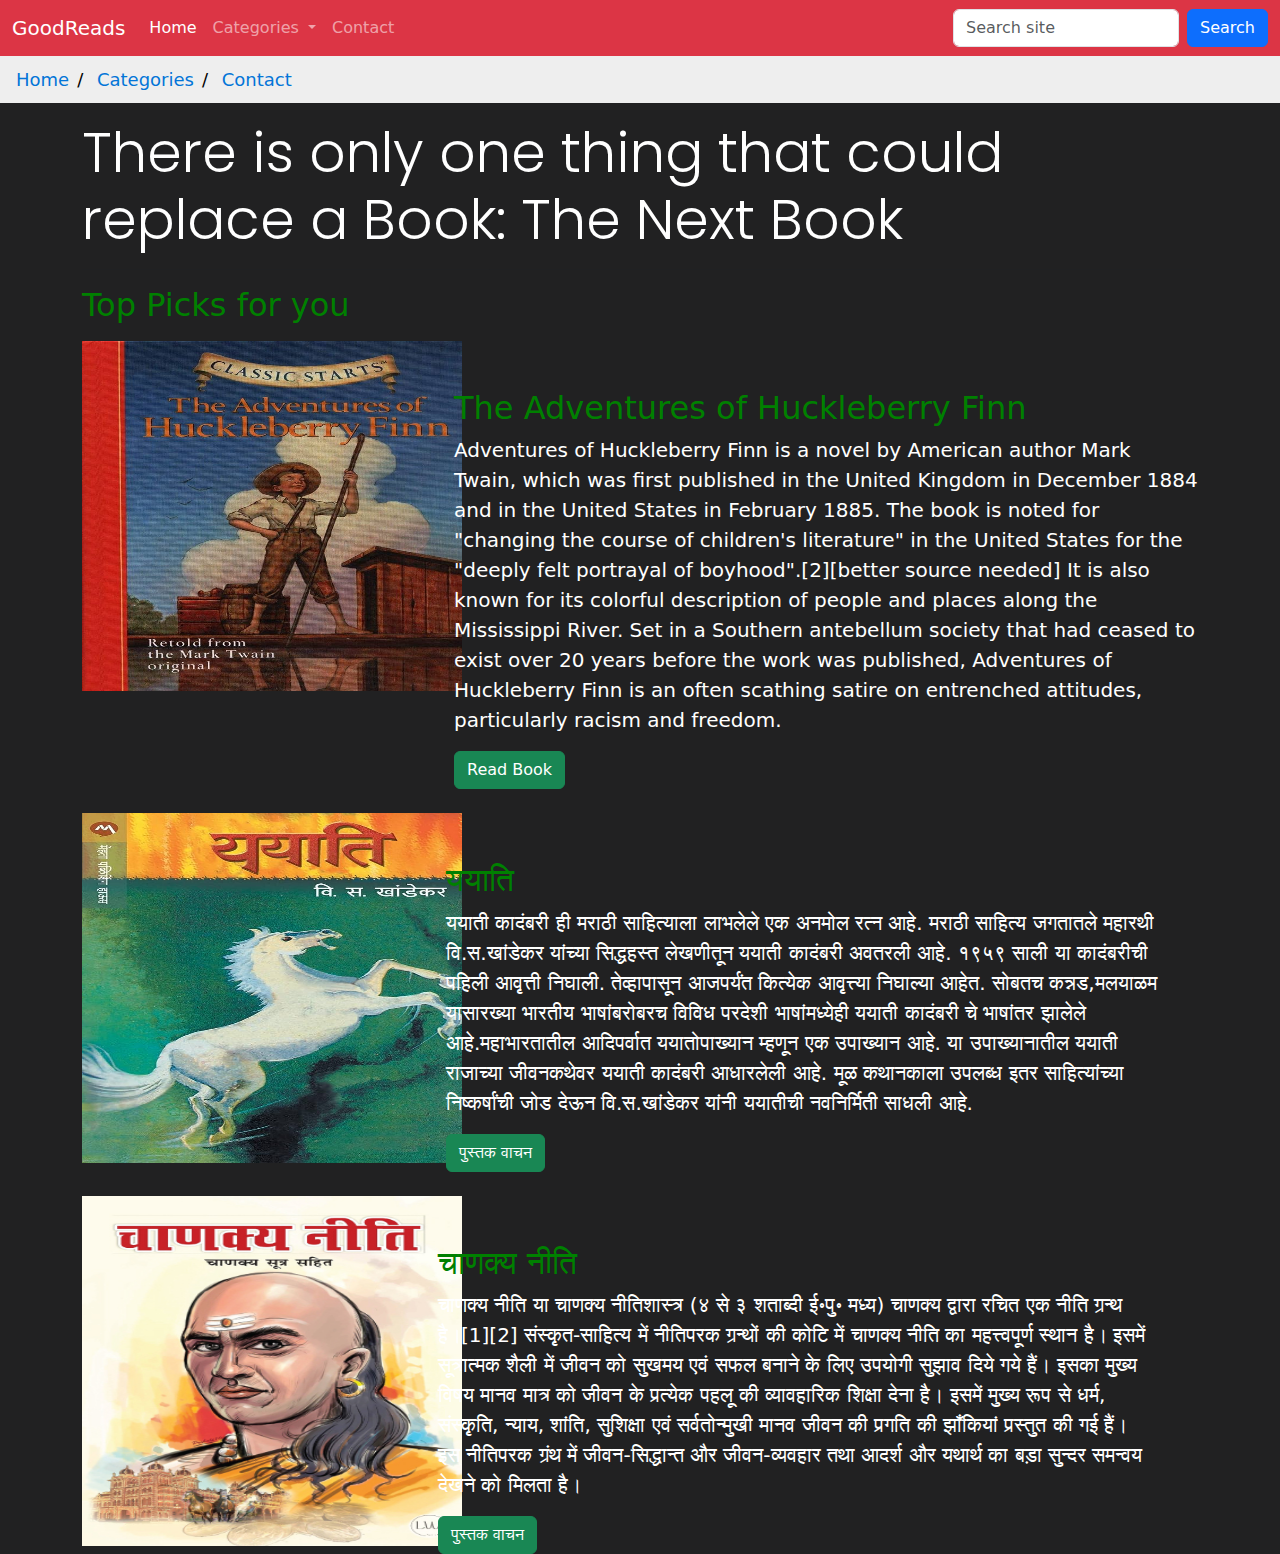
<file: index.html>
<!DOCTYPE html>
<html lang="en">
<head>
    <meta charset="UTF-8">
    <meta http-equiv="X-UA-Compatible" content="IE=edge">
    <meta name="viewport" content="width=device-width, initial-scale=1.0">
    <title>Web page using bootstrap</title>
    <link href="https://cdn.jsdelivr.net/npm/bootstrap@5.1.3/dist/css/bootstrap.min.css"rel="stylesheet"/>
    <link rel="stylesheet" type="text/css" href="style.css"> 
    <link rel="preconnect" href="https://fonts.googleapis.com">
    <link rel="preconnect" href="https://fonts.gstatic.com" crossorigin>
    <link href="https://fonts.googleapis.com/css2?family=Poppins:ital,wght@0,100;0,200;0,300;0,400;0,500;0,600;0,700;0,800;0,900;1,100;1,200;1,300;1,400;1,500;1,600;1,700;1,800;1,900&display=swap" rel="stylesheet">
</head>
</head>
<body style="background-color: #212122;">
    <nav class="navbar navbar-expand-lg navbar-dark bg-danger">
        <div class="container-fluid">
          <a class="navbar-brand" href="./">
            GoodReads
          </a>
          <ul class="navbar-nav me-auto mb-2 mb-lg-0">
            <li class="nav-item">
              <a class="nav-link active" href="index.html">Home</a>
            </li>
          <li class="nav-item dropdown">
            <a
              class="nav-link dropdown-toggle"
              href="#"
              id="navbarDropdown"
              role="button"
              data-bs-toggle="dropdown"
            >
              Categories
            </a>
            <ul class="dropdown-menu">
              <li><a class="dropdown-item" href="categories.html">
                Inspirational
                </a>
              </li>
              <li><a class="dropdown-item" href="categories.html">
                Novel
                </a>
              </li>
              <li><a class="dropdown-item" href="categories.html">
                Biography
                </a>
              </li>
            </ul>
          </li>
            <li class="nav-item">
              <a class="nav-link" href="form.html">Contact</a>
             </li>
        </ul>
        <form class="d-flex">
            <input
              class="form-control me-2"
              type="search"
              placeholder="Search site"
            />
            <button class="btn btn-primary" 
                    type="submit">
              Search
            </button>
          </form>
        </div>
      </nav>
      <ul class="breadcrumb">
        <li><a href="index.html">Home</a></li>
        <li><a href="categories.html">Categories</a></li>
        <li><a href="form.html">Contact</a></li>
    </ul>
       <div class="Top picks for you">
        <div class="container">
          <h1 class="display-4">There is only one thing that could replace a Book: The Next Book </h1><hr>
          <h2>Top Picks for you</h2>
          <p class="lead"></p>
        </div>
      </div>
      <section id="home" class="home-section-padding">
      	<div class="container">
      		<div class="row">
      			<div class="col-lg-4 col-md-12 col-12">
      				<div class="home-img">
      					<img src="book1.jpg" alt="book1" width="380px" height="350px">
      				</div>
      			</div>
      			<div class="col-lg-8 col-md-12 col-12 ps-lg-1 mt-md-5">
      				<div class="home-txt">
      					<h2>The Adventures of Huckleberry Finn</h2>
      					<p>Adventures of Huckleberry Finn is a novel by American author Mark Twain, which was first published in the United Kingdom in December 1884 and in the United States in February 1885.
                        The book is noted for "changing the course of children's literature" in the United States for the "deeply felt portrayal of boyhood".[2][better source needed] It is also known for its colorful description of people and places along the Mississippi River. Set in a Southern antebellum society that had ceased to exist over 20 years before the work was published, Adventures of Huckleberry Finn is an often scathing satire on entrenched attitudes, particularly racism and freedom.</p>
                        <a href="#" class="btn btn-success">Read Book</a>
                    </div>
                </div>
                &nbsp;&nbsp; &nbsp; &nbsp; &nbsp; &nbsp; &nbsp; &nbsp; &nbsp; 
                <div class="row">
      			<div class="col-lg-4 col-md-12 col-12">
      				<div class="home-img">
      					<img src="book2.jpg" alt="book2" width="380px" height="350px">
      				</div>
      			</div>
      			<div class="col-lg-8 col-md-12 col-12 ps-lg-1 mt-md-5">
      				<div class="home-txt">
      					<h2>ययाति</h2>
      					<p>ययाती कादंबरी ही  मराठी साहित्याला लाभलेले  एक अनमोल रत्न आहे.  मराठी साहित्य जगतातले महारथी वि.स.खांडेकर यांच्या सिद्धहस्त लेखणीतून ययाती कादंबरी अवतरली आहे. १९५९ साली या कादंबरीची पहिली आवृत्ती निघाली. तेव्हापासून आजपर्यंत कित्येक आवृत्त्या निघाल्या आहेत. सोबतच कन्नड,मलयाळम यासारख्या भारतीय भाषांबरोबरच विविध परदेशी भाषांमध्येही ययाती कादंबरी चे भाषांतर झालेले आहे.महाभारतातील आदिपर्वात ययातोपाख्यान म्हणून एक उपाख्यान आहे. या उपाख्यानातील ययाती राजाच्या जीवनकथेवर ययाती कादंबरी आधारलेली आहे. मूळ कथानकाला उपलब्ध इतर साहित्यांच्या निष्कर्षांची जोड देऊन वि.स.खांडेकर यांनी ययातीची नवनिर्मिती साधली आहे. </p>
                        <a href="#" class="btn btn-success">पुस्तक वाचन</a>
                    </div>
                </div>
                &nbsp;&nbsp; &nbsp; &nbsp; &nbsp; &nbsp; &nbsp; &nbsp; &nbsp; 
                <div class="row">
      			<div class="col-lg-4 col-md-12 col-12">
      				<div class="home-img">
      					<img src="book3.jpg" alt="book3" width="380px" height="350px">
      				</div>
      			</div>
      			<div class="col-lg-8 col-md-12 col-12 ps-lg-1 mt-md-5">
      				<div class="home-txt">
      					<h2>चाणक्य नीति </h2>
      					<p>चाणक्य नीति या चाणक्य नीतिशास्त्र (४ से ३ शताब्दी ई॰पु॰ मध्य) चाणक्य द्वारा रचित एक नीति ग्रन्थ है।[1][2] संस्कृत-साहित्य में नीतिपरक ग्रन्थों की कोटि में चाणक्य नीति का महत्त्वपूर्ण स्थान है। इसमें सूत्रात्मक शैली में जीवन को सुखमय एवं सफल बनाने के लिए उपयोगी सुझाव दिये गये हैं। इसका मुख्य विषय मानव मात्र को जीवन के प्रत्येक पहलू की व्यावहारिक शिक्षा देना है। इसमें मुख्य रूप से धर्म, संस्कृति, न्याय, शांति, सुशिक्षा एवं सर्वतोन्मुखी मानव जीवन की प्रगति की झाँकियां प्रस्तुत की गई हैं। इस नीतिपरक ग्रंथ में जीवन-सिद्धान्त और जीवन-व्यवहार तथा आदर्श और यथार्थ का बड़ा सुन्दर समन्वय देखने को मिलता है। </p>
                        <a href="#" class="btn btn-success">पुस्तक वाचन</a>
                    </div>
                </div>

            </div>
      </section>
       <script src="https://cdn.jsdelivr.net/npm/bootstrap@5.1.3/dist/js/bootstrap.bundle.min.js"></script>
    </body>
</html>
</file>
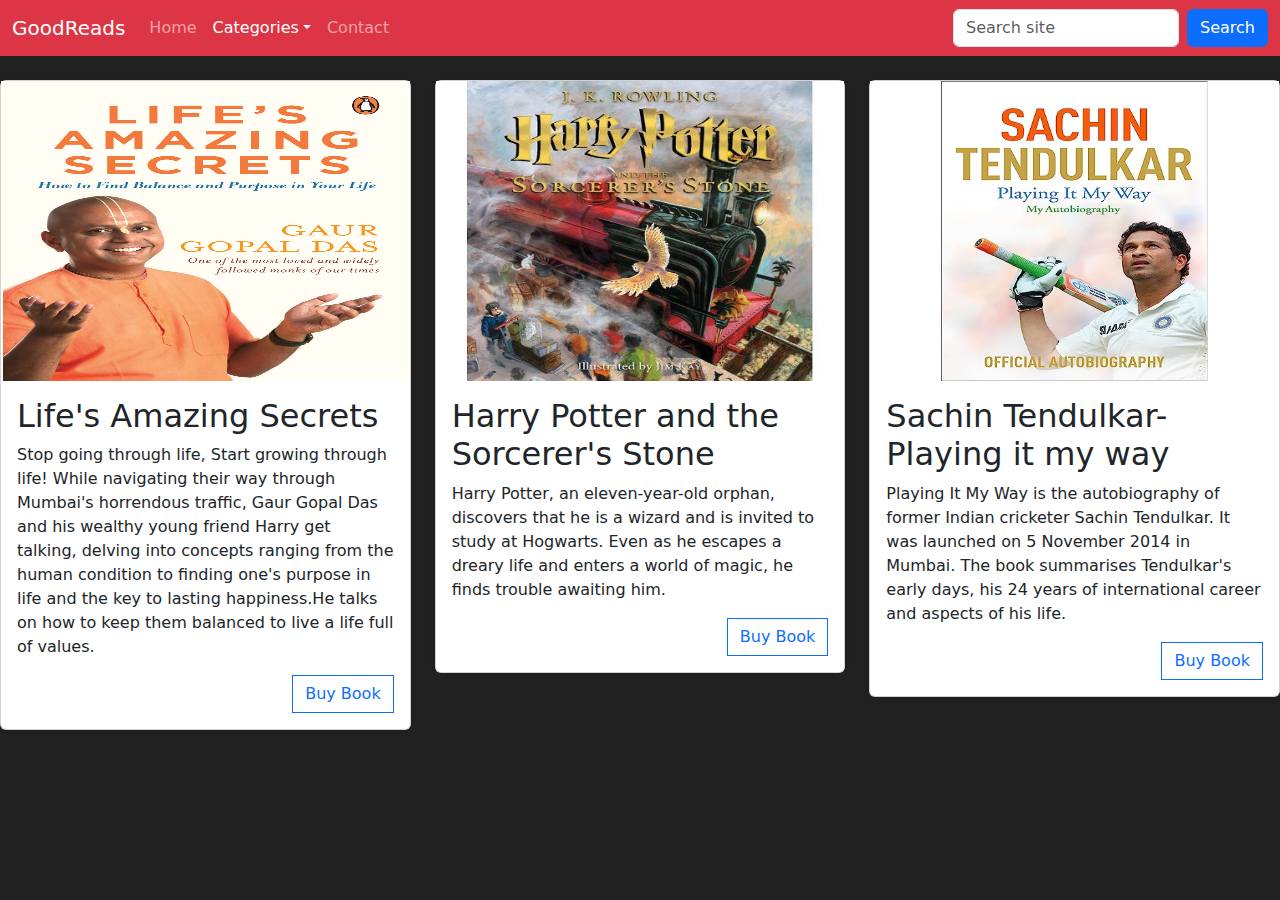
<file: categories.html>
<!DOCTYPE html>
<html lang="en">
<head>
    <meta charset="UTF-8">
    <meta http-equiv="X-UA-Compatible" content="IE=edge">
    <meta name="viewport" content="width=device-width, initial-scale=1.0">
    <title>Web page using bootstrap</title>
    <link href="https://cdn.jsdelivr.net/npm/bootstrap@5.1.3/dist/css/bootstrap.min.css"rel="stylesheet"/>
    <link rel="preconnect" href="https://fonts.googleapis.com">
    <link rel="preconnect" href="https://fonts.gstatic.com" crossorigin>
    <link href="https://fonts.googleapis.com/css2?family=Poppins:ital,wght@0,100;0,200;0,300;0,400;0,500;0,600;0,700;0,800;0,900;1,100;1,200;1,300;1,400;1,500;1,600;1,700;1,800;1,900&display=swap" rel="stylesheet">
</head>
</head>
<body style="background-color: #212122;">
    <nav class="navbar navbar-expand-lg navbar-dark bg-danger">
        <div class="container-fluid">
          <a class="navbar-brand" href="./">
            GoodReads
          </a>
          <ul class="navbar-nav me-auto mb-2 mb-lg-0">
            <li class="nav-item">
              <a class="nav-link " href="index.html">Home</a>
            </li>
          <li class="nav-item dropdown">
            <a
              class="nav-link active dropdown-toggle"
              href="categories.html"
              id="navbarDropdown"
              role="button"
              data-bs-toggle="dropdown">Categories</a>
            <ul class="dropdown-menu">
              <li><a class="dropdown-item" href="categories.html">
                Inspirational
                </a>
              </li>
              <li><a class="dropdown-item" href="categories.html">
                Novel
                </a>
              </li>
              <li><a class="dropdown-item" href="categories.html">Biography</a></li>
            </ul>
          </li>
            <li class="nav-item">
              <a class="nav-link" href="form.html">Contact</a></li>
        </ul>
        <form class="d-flex">
            <input
              class="form-control me-2"
              type="search"
              placeholder="Search site"/>
            <button class="btn btn-primary" 
                    type="submit">
              Search
            </button>
          </form>
        </div>
      </nav>
      &nbsp;&nbsp; &nbsp; &nbsp; &nbsp; &nbsp; &nbsp; &nbsp; &nbsp;
        <div class="row">
        <div class="col-lg-4 col-md-4 col-sm-10">
          <div class="card mb-5 shadow-sm">
            <img src="book4.jpg"  weight="50px" height="300px">
            <div class="card-body">
              <div class="card-title">
                <h2>Life's Amazing Secrets</h2>
              </div>
              <div class="card-text">
                <p>
                  Stop going through life, Start growing through life! While navigating their way through Mumbai's horrendous traffic, Gaur Gopal Das and his wealthy young friend Harry get talking, delving into concepts ranging from the human condition to finding one's purpose in life and the key to lasting happiness.He talks on how to keep them balanced to live a life full of values.
                </p>
              </div>
              <a href="form.html" class="btn btn-outline-primary rounded-0 float-end">Buy Book</a>
            </div>
          </div>
        </div>
        <div class="col-lg-4 col-md-4 col-sm-10">
          <div class="card mb-5 shadow-sm">
            <img src="book5.jpeg" weight="200px" height="300px">
            <div class="card-body">
              <div class="card-title">
                <h2>Harry Potter and the Sorcerer's Stone</h2>
              </div>
              <div class="card-text">
                <p>
                  Harry Potter, an eleven-year-old orphan, discovers that he is a wizard and is invited to study at Hogwarts. Even as he escapes a dreary life and enters a world of magic, he finds trouble awaiting him.</p>
              </div>
              <a href="form.html" class="btn btn-outline-primary rounded-0 float-end">Buy Book</a>
            </div>
          </div>
        </div>
        <div class="col-lg-4 col-md-4 col-sm-10">
          <div class="card mb-5 shadow-sm">
            <img src="book6.jpg" weight="200px" height="300px">
            <div class="card-body">
              <div class="card-title">
                <h2>Sachin Tendulkar-Playing it my way</h2>
              </div>
              <div class="card-text">
                <p>
                  Playing It My Way is the autobiography of former Indian cricketer Sachin Tendulkar. It was launched on 5 November 2014 in Mumbai. The book summarises Tendulkar's early days, his 24 years of international career and aspects of his life. 
                </p>
              </div>
              <a href="form.html" class="btn btn-outline-primary rounded-0 float-end">Buy Book</a>
            </div>
          </div>
        </div>
       <script src="https://cdn.jsdelivr.net/npm/bootstrap@5.1.3/dist/js/bootstrap.bundle.min.js"></script>    
</body>
</html>
</file>
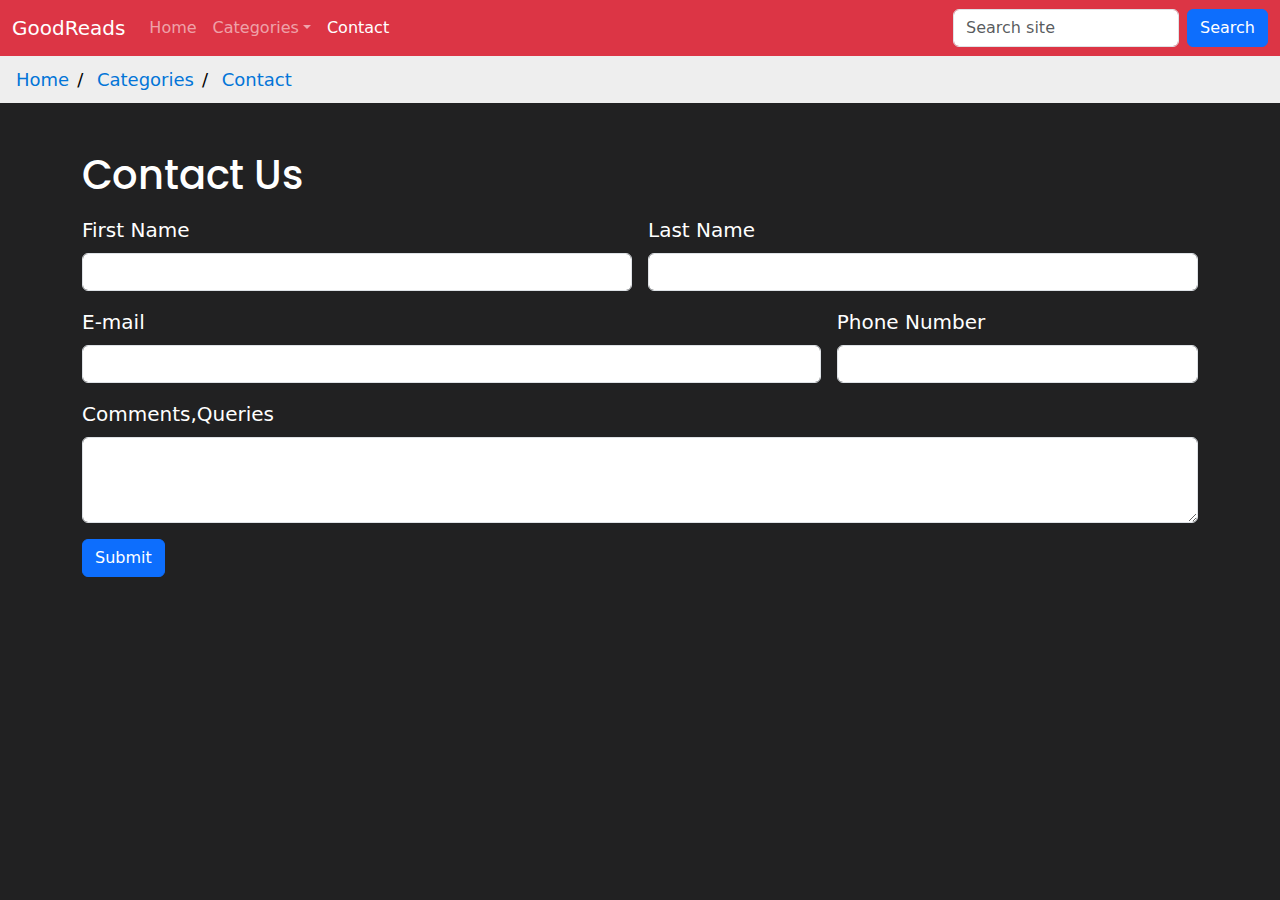
<file: form.html>
<!DOCTYPE html>
<html lang="en">
<head>
    <meta charset="UTF-8">
    <meta http-equiv="X-UA-Compatible" content="IE=edge">
    <meta name="viewport" content="width=device-width, initial-scale=1.0">
    <title>Web page using bootstrap</title>
    <link href="https://cdn.jsdelivr.net/npm/bootstrap@5.1.3/dist/css/bootstrap.min.css"rel="stylesheet"/>
    <link rel="stylesheet" type="text/css" href="style.css"> 
    <link rel="preconnect" href="https://fonts.googleapis.com">
    <link rel="preconnect" href="https://fonts.gstatic.com" crossorigin>
    <link href="https://fonts.googleapis.com/css2?family=Poppins:ital,wght@0,100;0,200;0,300;0,400;0,500;0,600;0,700;0,800;0,900;1,100;1,200;1,300;1,400;1,500;1,600;1,700;1,800;1,900&display=swap" rel="stylesheet">
</head>
</head>
<body style="background-color: #212122;">
    <nav class="navbar navbar-expand-lg navbar-dark bg-danger">
        <div class="container-fluid">
          <a class="navbar-brand" href="./">
            GoodReads
          </a>
          <ul class="navbar-nav me-auto mb-2 mb-lg-0">
            <li class="nav-item">
              <a class="nav-link " href="index.html">Home</a>
            </li>
          <li class="nav-item dropdown">
            <a
              class="nav-link dropdown-toggle"
              href="categories.html"
              id="navbarDropdown"
              role="button"
              data-bs-toggle="dropdown">Categories</a>
            <ul class="dropdown-menu">
              <li><a class="dropdown-item" href="categories.html">
                Inspirational
                </a>
              </li>
              <li><a class="dropdown-item" href="categories.html">
                Novel
                </a>
              </li>
              <li><a class="dropdown-item" href="categories.html">Biography</a></li>
            </ul>
          </li>
            <li class="nav-item">
              <a class="nav-link active" href="form.html">Contact</a></li>
        </ul>
        <form class="d-flex">
            <input
              class="form-control me-2"
              type="search"
              placeholder="Search site"/>
            <button class="btn btn-primary" 
                    type="submit">
              Search
            </button>
          </form>
        </div>
      </nav>
      <ul class="breadcrumb">
        <li><a href="index.html">Home</a></li>
        <li><a href="categories.html">Categories</a></li>
        <li><a href="form.html">Contact</a></li>
       </ul>
    <div class="container my-5">
      <h1 class="mb-3">Contact Us</h1>
      <form class="row g-3">
        <div class="col-md-6">
          <label for="fname" class="form-label">First Name</label>
          <input type="text" class="form-control" id="fname" required>
        </div>
        <div class="col-md-6">
          <label for="lname" class="form-label">Last Name</label>
          <input type="text" class="form-control" id="lname" required>
        </div>
        <div class="col-md-8">
          <label for="emailInfo" class="form-label">E-mail</label>
          <input type="email" class="form-control" id="emailInfo" required>
        </div>
        <div class="col-md-4">
          <label for="phoneNumber" class="form-label">Phone Number</label>
          <input type="text" class="form-control" id="phoneNumber" required>
        </div>
        <div class="col-md-12">
          <label for="comments" class="form-label">Comments,Queries</label>
          <textarea class="form-control" id="comments" rows="3"></textarea>
        </div>
        <div class="col-lg-12">
          <button type="submit" class="btn btn-primary">Submit</button>
        </div>
      </form>
    </div>
   <script src="https://cdn.jsdelivr.net/npm/bootstrap@5.1.3/dist/js/bootstrap.bundle.min.js"></script>
</body>
</html>
</file>
<file: style.css>
ul.breadcrumb {
    padding: 10px 16px;
    list-style: none;
    background-color: #eee;
  }
  ul.breadcrumb li {
    display: inline;
    font-size: 18px;
  }
  ul.breadcrumb li+li:before {
    padding: 8px;
    color: black;
    content: "/\00a0";
  }

  ul.breadcrumb li a {
    color: #0275d8;
    text-decoration: none;
  }
  
  /* Add a color on mouse-over */
  ul.breadcrumb li a:hover {
    color: #01447e;
    text-decoration: underline;
  }
  .container h1{
    font-family: poppins;
    color: white;
  }
  .container h2{
    color: green;
  }
  .container p{
    color: white;
  }
.col-md-6{
  color: white;
  font-size: 20px;
}
.col-md-8{
  color: white;
  font-size: 20px;
}
.col-md-4{
  color: white;
  font-size: 20px;
}
.col-md-12{
  color: white;
  font-size: 20px;
}
.col-lg-4 col-md-4 col-sm-10{
  color: black;
}
</file>
